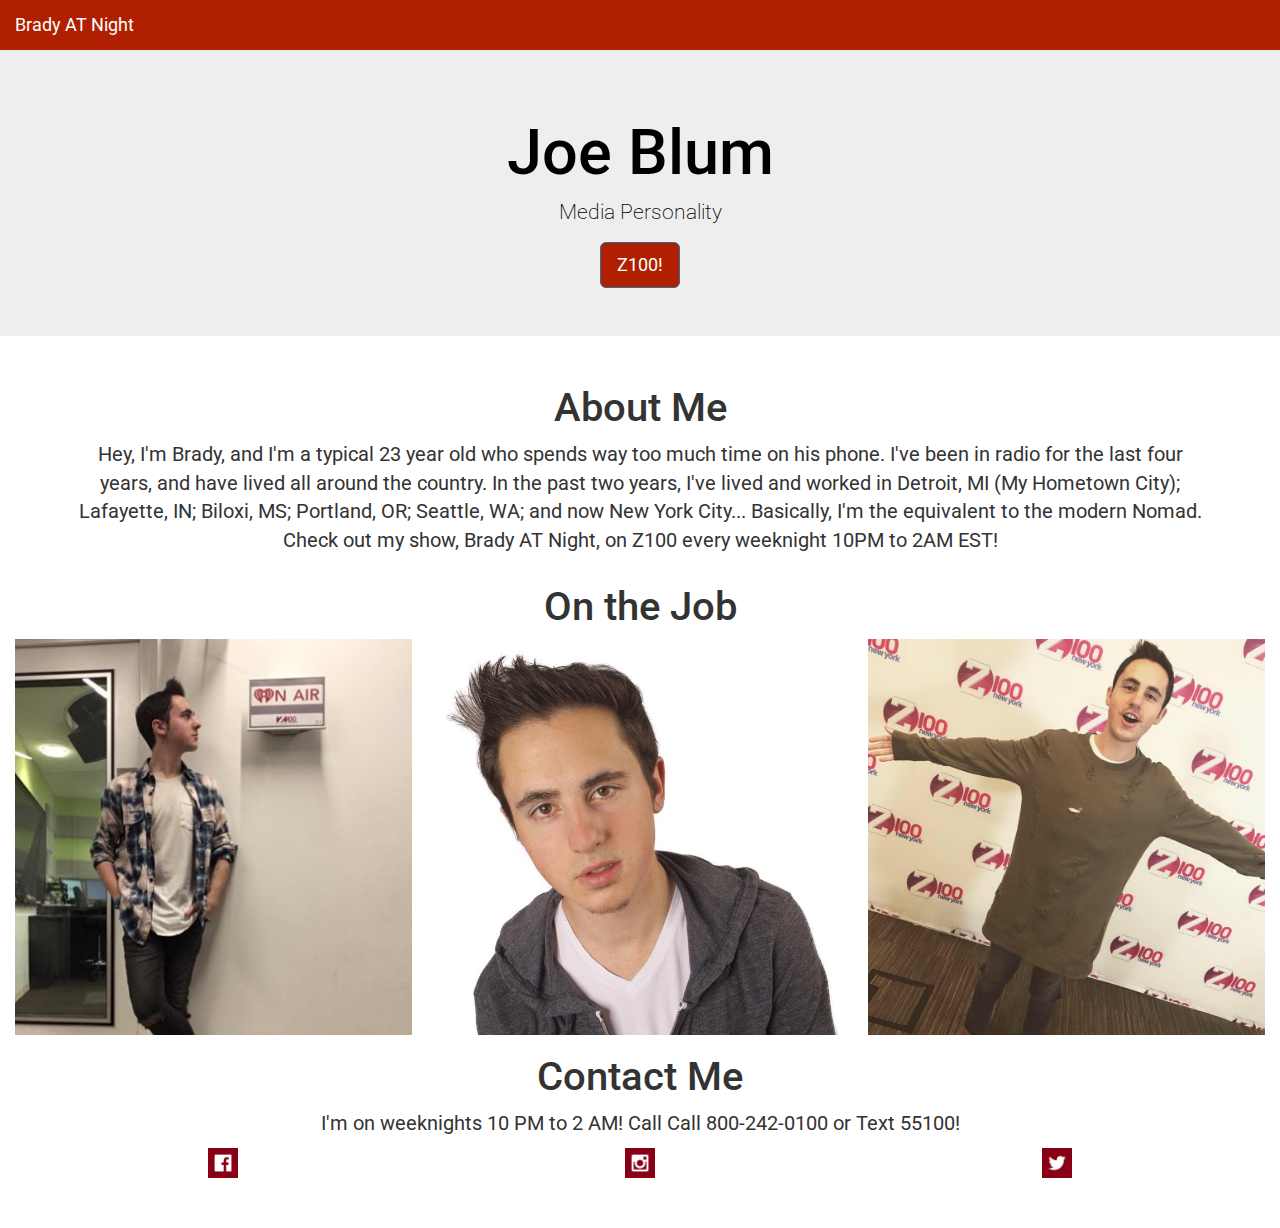
<file: index.html>
<!DOCTYPE>
<html>
<head>
  <link rel="stylesheet" href="https://maxcdn.bootstrapcdn.com/bootstrap/3.3.6/css/bootstrap.min.css">
  <link rel="stylesheet" type="text/css" href="./resources/css/index.css"/>
  <link href='https://fonts.googleapis.com/css?family=Roboto:100,700' rel='stylesheet' type='text/css'>
  <title>Joe Blum</title>
  <link rel="shortcut icon" href="./resources/images/mic.png" />
</head>

<body>
  <nav class="navbar navbar-default navbar-fixed-top">
    <div class="container-fluid">
      <div class="navbar-header">
        <a class="navbar-brand" id="toplink" href="http://z100.iheart.com/onair/brady-at-night-57384/" target="blank">Brady AT Night</a>
      </div>
    </div>
  </nav>

  <div class="jumbotron jumbotron-fluid">
    <div class="container-fluid">
      <h1>Joe Blum</h1>
      <p>Media Personality</p>
      <a href="http://z100.iheart.com/onair/brady-at-night-57384/" class="btn btn-primary btn-lg" target="blank">Z100!</a>
    </div>
  </div>

    <div id="about" class="container">
      <div class="row">
       <h2 class="col-xs-12">About Me</h2>
       <div class="container-fluid">
         <p class="center-col">Hey, I'm Brady, and I'm a typical 23 year old who spends way too much time on his phone.
           I've been in radio for the last four years, and have lived all around the country. In the past two years,
           I've lived and worked in Detroit, MI (My Hometown City); Lafayette, IN; Biloxi, MS; Portland, OR; Seattle, WA;
           and now New York City... Basically, I'm the equivalent to the modern Nomad.
           Check out my show, Brady AT Night, on Z100 every weeknight 10PM to 2AM EST!</p>
       </div>
        </div>
    </div>

    <div class="container-fluid">
      <h2 class="col-xs-12">On the Job</h2>
      <div class="row">
        <img src="
        ./resources/images/onair.jpg" class="col-lg-4 col-md-6 col-xs-12">
        <img src="
        ./resources/images/profileII.jpg" class="col-lg-4 col-md-6 col-xs-12">
        <img src="
        ./resources/images/profile.jpg" class="col-lg-4 col-md-6 col-xs-12">
      </div>


    </div>

  <div id="contact" class="container-fluid">
    <div class="row">
      <h2 class="col-xs-12">Contact Me</h2>
      <p class="col-xs-12">I'm on weeknights 10 PM to 2 AM!  Call Call 800-242-0100 or Text 55100!  </p>
    </div>

  <div id="social" class="container-fluid">
    <div class="row">
      <div class="col-xs-4">
        <a href="https://www.facebook.com/BradyOnAir/" target="blank"><img src="./resources/images/Facebook.png"></a>
      </div>
      <div class="col-xs-4">
        <a href="https://www.instagram.com/bradyonair/" target="blank"><img src="./resources/images/Instagram.png"></a>
      </div>
      <div class="col-xs-4">
        <a href="https://twitter.com/bradyonair/" target="blank"><img src="./resources/images/Twitter.png"></a>
      </div>
  </div>

</body>

</html>
</file>
<file: resources/css/index.css>
/* Universal Styles */

body {
  font-family: "Roboto", sans-serif;
  text-align: center;
}

h2 {
  font-size: 40px;
}

/* Bootstrap Overrides */

.jumbotron {
  background-position: center;
  background-repeat: no-repeat;
  color: black;
  margin-top: 50px;
}

.btn {
  background-color: AF1F00;
}

.navbar {
	margin-bottom: 0px;
  background-color: AF1F00;
}

#showcase {
  margin-top: 50px;
}

/* About Section - Grid System */

#toplink {
  color: white;
}


.left-col {
  font-size: 52px;
}

.center-col{
  font-size: 20px;
}
.right-col {
  font-size: 24px;
}

/* Contact - Grid System */

#contact p {
  font-size: 20px;
}

#social {
  margin-bottom: 50px;
}

#social img{
  height: 30px;
  width: 30px;
}
</file>
